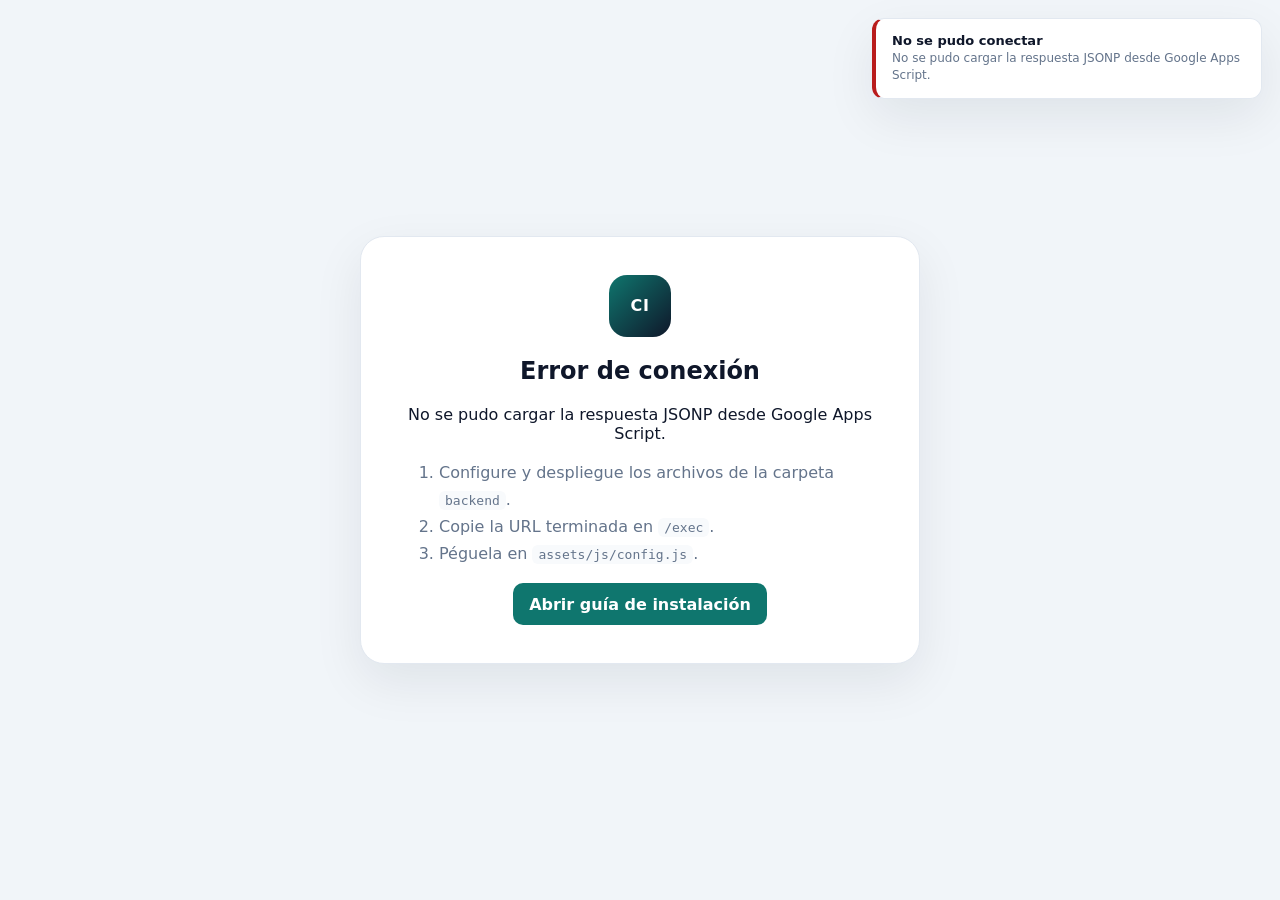
<file: index.html>
<!doctype html>
<html lang="es">
<head>
  <meta charset="utf-8">
  <meta name="viewport" content="width=device-width, initial-scale=1">
  <meta name="theme-color" content="#0f172a">
  <meta name="description" content="Sistema de control de investigadores, procesos y documentos vinculados con Google Drive y Google Sheets.">
  <title>Control de Investigadores</title>
  <link rel="stylesheet" href="assets/css/styles.css?v=1.5.0">
  <link rel="icon" type="image/x-icon" href="./favicon.ico?v=1.2.1">
  <link rel="shortcut icon" href="./favicon.ico?v=1.2.1">
</head>
<body>
  <div id="toast-container" class="toast-container" aria-live="polite"></div>

  <section id="setup-screen" class="screen centered hidden">
    <div class="setup-card">
      <div class="brand-mark">CI</div>
      <h1 id="setup-title">Configuración pendiente</h1>
      <p id="setup-message">La interfaz está instalada, pero todavía debe conectarse con el backend de Google Apps Script.</p>
      <ol>
        <li>Configure y despliegue los archivos de la carpeta <code>backend</code>.</li>
        <li>Copie la URL terminada en <code>/exec</code>.</li>
        <li>Péguela en <code>assets/js/config.js</code>.</li>
      </ol>
      <a class="button primary" href="docs/GUIA_INSTALACION.md">Abrir guía de instalación</a>
    </div>
  </section>

  <section id="loading-screen" class="screen centered">
    <div class="loader-card">
      <div class="spinner"></div>
      <h1>Conectando con el sistema</h1>
      <p>Validando Google Apps Script, Sheets y Drive.</p>
    </div>
  </section>

  <section id="login-screen" class="screen login-screen hidden">
    <div class="login-visual">
      <div class="login-visual-content">
        <span class="eyebrow">GESTIÓN DE INVESTIGACIÓN</span>
        <h1>Procesos, documentos y seguimiento en un solo lugar.</h1>
        <p>Administre investigadores, estados, carpetas, archivos, credenciales y trazabilidad con acceso individual.</p>
        <div class="feature-grid">
          <div><strong>Drive</strong><span>Archivos y carpetas</span></div>
          <div><strong>Sheets</strong><span>Datos centralizados</span></div>
          <div><strong>Roles</strong><span>Acceso por investigador</span></div>
          <div><strong>Auditoría</strong><span>Registro de acciones</span></div>
        </div>
      </div>
    </div>
    <div class="login-panel">
      <form id="login-form" class="login-card" autocomplete="on">
        <div class="brand-row">
          <div class="brand-mark">CI</div>
          <div>
            <strong id="login-app-name">Control de Investigadores</strong>
            <span id="login-organization">Centro de Investigación</span>
          </div>
        </div>
        <div>
          <h2>Iniciar sesión</h2>
          <p>Ingrese con la cuenta creada por el administrador.</p>
        </div>
        <label>
          Usuario
          <input id="login-username" name="username" type="text" required minlength="3" maxlength="80" autocomplete="username" placeholder="ej. eramos">
        </label>
        <label>
          Contraseña
          <div class="password-field">
            <input id="login-password" name="password" type="password" required minlength="8" maxlength="128" autocomplete="current-password" placeholder="••••••••">
            <button class="icon-button" type="button" data-toggle-password="login-password" aria-label="Mostrar u ocultar contraseña">◉</button>
          </div>
        </label>
        <button id="login-button" class="button primary full" type="submit">Ingresar</button>
        <p class="security-note">Las contraseñas de acceso se validan en Google Apps Script y no se guardan en GitHub Pages.</p>
      </form>
    </div>
  </section>

  <div id="app-shell" class="app-shell hidden">
    <aside id="sidebar" class="sidebar">
      <div class="sidebar-brand">
        <div class="brand-mark small">CI</div>
        <div>
          <strong id="app-name">Control de Investigadores</strong>
          <span id="organization-name">Sustainability</span>
        </div>
      </div>

      <nav id="main-nav" class="main-nav" aria-label="Navegación principal">
        <button class="nav-item active" data-view="dashboard"><span>▦</span> Panel general</button>
        <button class="nav-item" data-view="processes"><span>▤</span> Procesos</button>
        <button class="nav-item" data-view="documents"><span>▧</span> Documentos</button>
        <button class="nav-item" data-view="credentials"><span>⌘</span> Credenciales</button>
        <button class="nav-item admin-only" data-view="investigators"><span>♙</span> Investigadores</button>
        <button class="nav-item admin-only" data-view="users"><span>♙</span> Usuarios</button>
        <button class="nav-item admin-only" data-view="audit"><span>≡</span> Auditoría</button>
      </nav>

      <div class="sidebar-footer">
        <div class="user-summary">
          <div id="user-avatar" class="avatar">U</div>
          <div>
            <strong id="sidebar-user-name">Usuario</strong>
            <span id="sidebar-user-role">Investigador</span>
          </div>
        </div>
        <button id="logout-button" class="button ghost full" type="button">Cerrar sesión</button>
      </div>
    </aside>

    <main class="main-content">
      <header class="topbar">
        <button id="sidebar-toggle" class="icon-button mobile-only" type="button" aria-label="Abrir menú">☰</button>
        <div>
          <h1 id="view-title">Panel general</h1>
          <p id="view-subtitle">Resumen actualizado de los procesos.</p>
        </div>
        <div class="topbar-actions">
          <button id="refresh-button" class="button secondary" type="button">Actualizar</button>
          <button id="primary-action-button" class="button primary admin-only" type="button">Nuevo proceso</button>
        </div>
      </header>

      <section id="view-container" class="view-container" aria-live="polite"></section>
    </main>
  </div>

  <div id="modal-root"></div>

  <template id="empty-state-template">
    <div class="empty-state">
      <div class="empty-icon">□</div>
      <h3>Sin información disponible</h3>
      <p>No existen registros para los filtros seleccionados.</p>
    </div>
  </template>

  <script src="assets/js/config.js?v=1.5.0"></script>
  <script src="assets/js/api.js?v=1.5.0"></script>
  <script src="assets/js/app.js?v=1.5.0"></script>
</body>
</html>
</file>
<file: assets/css/styles.css>
:root {
  --bg: #f1f5f9;
  --surface: #ffffff;
  --surface-2: #f8fafc;
  --text: #0f172a;
  --muted: #64748b;
  --border: #e2e8f0;
  --primary: #0f766e;
  --primary-dark: #115e59;
  --primary-soft: #ccfbf1;
  --danger: #b91c1c;
  --danger-soft: #fee2e2;
  --warning: #b45309;
  --warning-soft: #fef3c7;
  --info: #1d4ed8;
  --info-soft: #dbeafe;
  --success: #15803d;
  --success-soft: #dcfce7;
  --shadow: 0 18px 50px rgba(15, 23, 42, 0.08);
  --radius: 16px;
}

* { box-sizing: border-box; }
html { min-height: 100%; background: var(--bg); }
body { margin: 0; min-height: 100vh; color: var(--text); background: var(--bg); font-family: Inter, ui-sans-serif, system-ui, -apple-system, BlinkMacSystemFont, "Segoe UI", sans-serif; }
button, input, select, textarea { font: inherit; }
button { cursor: pointer; }
a { color: inherit; }
.hidden { display: none !important; }
.mobile-only { display: none !important; }

.screen { min-height: 100vh; }
.centered { display: grid; place-items: center; padding: 32px; }
.setup-card, .loader-card { width: min(560px, 100%); padding: 38px; border: 1px solid var(--border); border-radius: 24px; background: var(--surface); box-shadow: var(--shadow); text-align: center; }
.setup-card ol { text-align: left; color: var(--muted); line-height: 1.7; }
.setup-card code { padding: 2px 6px; border-radius: 6px; background: var(--surface-2); }
.brand-mark { display: grid; width: 62px; height: 62px; place-items: center; margin: 0 auto 18px; border-radius: 18px; color: #fff; background: linear-gradient(135deg, var(--primary), #0f172a); font-weight: 800; letter-spacing: .04em; }
.brand-mark.small { width: 42px; height: 42px; margin: 0; border-radius: 12px; font-size: 14px; }
.spinner { width: 44px; height: 44px; margin: 0 auto 18px; border: 4px solid var(--border); border-top-color: var(--primary); border-radius: 50%; animation: spin .8s linear infinite; }
@keyframes spin { to { transform: rotate(360deg); } }

.login-screen { display: grid; grid-template-columns: minmax(0, 1.25fr) minmax(420px, .75fr); background: var(--surface); }
.login-visual { position: relative; display: flex; align-items: flex-end; min-height: 100vh; padding: 64px; overflow: hidden; color: #fff; background: radial-gradient(circle at 20% 20%, rgba(45, 212, 191, .35), transparent 30%), radial-gradient(circle at 80% 30%, rgba(59, 130, 246, .25), transparent 28%), linear-gradient(145deg, #0f172a 0%, #134e4a 100%); }
.login-visual::before { content: ""; position: absolute; inset: 0; opacity: .18; background-image: linear-gradient(rgba(255,255,255,.08) 1px, transparent 1px), linear-gradient(90deg, rgba(255,255,255,.08) 1px, transparent 1px); background-size: 48px 48px; mask-image: linear-gradient(to top, #000, transparent 80%); }
.login-visual-content { position: relative; z-index: 1; max-width: 730px; }
.login-visual h1 { max-width: 690px; margin: 12px 0 20px; font-size: clamp(40px, 5vw, 72px); line-height: 1.02; letter-spacing: -.04em; }
.login-visual p { max-width: 620px; margin: 0 0 34px; color: #cbd5e1; font-size: 18px; line-height: 1.6; }
.eyebrow { color: #99f6e4; font-size: 12px; font-weight: 800; letter-spacing: .2em; }
.feature-grid { display: grid; grid-template-columns: repeat(4, 1fr); gap: 14px; }
.feature-grid div { padding: 18px; border: 1px solid rgba(255,255,255,.16); border-radius: 16px; background: rgba(255,255,255,.06); backdrop-filter: blur(12px); }
.feature-grid strong, .feature-grid span { display: block; }
.feature-grid span { margin-top: 5px; color: #cbd5e1; font-size: 12px; }
.login-panel { display: grid; place-items: center; padding: 48px; }
.login-card { width: min(430px, 100%); display: grid; gap: 22px; }
.brand-row { display: flex; align-items: center; gap: 14px; }
.brand-row .brand-mark { margin: 0; width: 48px; height: 48px; border-radius: 14px; }
.brand-row strong, .brand-row span { display: block; }
.brand-row span { margin-top: 3px; color: var(--muted); font-size: 13px; }
.login-card h2 { margin: 0 0 6px; font-size: 30px; letter-spacing: -.03em; }
.login-card p { margin: 0; color: var(--muted); line-height: 1.5; }
label { display: grid; gap: 8px; color: #334155; font-size: 13px; font-weight: 700; }
input, select, textarea { width: 100%; min-height: 44px; padding: 10px 12px; border: 1px solid #cbd5e1; border-radius: 10px; color: var(--text); background: #fff; outline: none; transition: border-color .15s, box-shadow .15s; }
textarea { min-height: 100px; resize: vertical; }
input:focus, select:focus, textarea:focus { border-color: var(--primary); box-shadow: 0 0 0 3px rgba(15, 118, 110, .12); }
.password-field { position: relative; }
.password-field input { padding-right: 48px; }
.password-field .icon-button { position: absolute; right: 4px; top: 4px; }
.security-note { text-align: center; font-size: 12px; }

.button { display: inline-flex; min-height: 42px; align-items: center; justify-content: center; gap: 8px; padding: 9px 15px; border: 1px solid transparent; border-radius: 10px; font-weight: 750; text-decoration: none; transition: transform .12s, background .15s, border-color .15s; }
.button:hover { transform: translateY(-1px); }
.button:disabled { cursor: not-allowed; opacity: .55; transform: none; }
.button.primary { color: #fff; background: var(--primary); }
.button.primary:hover { background: var(--primary-dark); }
.button.secondary { color: var(--text); border-color: var(--border); background: var(--surface); }
.button.secondary:hover, .button.ghost:hover { background: var(--surface-2); }
.button.ghost { color: inherit; border-color: transparent; background: transparent; }
.button.danger { color: var(--danger); border-color: #fecaca; background: #fff; }
.button.small { min-height: 34px; padding: 6px 10px; font-size: 12px; }
.button.full { width: 100%; }
.icon-button { display: inline-grid; width: 38px; height: 38px; place-items: center; padding: 0; border: 0; border-radius: 9px; color: var(--muted); background: transparent; }
.icon-button:hover { color: var(--text); background: var(--surface-2); }

.app-shell { display: grid; grid-template-columns: 260px minmax(0, 1fr); min-height: 100vh; }
.sidebar { position: sticky; top: 0; display: flex; flex-direction: column; height: 100vh; padding: 22px 16px; color: #e2e8f0; background: #0f172a; }
.sidebar-brand { display: flex; align-items: center; gap: 12px; padding: 0 8px 24px; border-bottom: 1px solid rgba(255,255,255,.08); }
.sidebar-brand strong, .sidebar-brand span { display: block; }
.sidebar-brand strong { font-size: 14px; }
.sidebar-brand span { margin-top: 3px; color: #94a3b8; font-size: 11px; }
.main-nav { display: grid; gap: 6px; margin-top: 24px; }
.nav-item { display: flex; min-height: 44px; align-items: center; gap: 11px; padding: 10px 12px; border: 0; border-radius: 10px; color: #cbd5e1; background: transparent; text-align: left; font-weight: 650; }
.nav-item span { width: 20px; color: #94a3b8; text-align: center; }
.nav-item:hover { color: #fff; background: rgba(255,255,255,.06); }
.nav-item.active { color: #fff; background: rgba(45, 212, 191, .14); }
.nav-item.active span { color: #5eead4; }
.sidebar-footer { margin-top: auto; padding-top: 18px; border-top: 1px solid rgba(255,255,255,.08); }
.user-summary { display: flex; align-items: center; gap: 10px; margin-bottom: 14px; padding: 0 6px; }
.avatar { display: grid; width: 38px; height: 38px; flex: 0 0 auto; place-items: center; border-radius: 50%; color: #0f172a; background: #99f6e4; font-weight: 800; }
.user-summary strong, .user-summary span { display: block; }
.user-summary strong { max-width: 150px; overflow: hidden; text-overflow: ellipsis; white-space: nowrap; font-size: 13px; }
.user-summary span { margin-top: 2px; color: #94a3b8; font-size: 11px; }
.sidebar .button.ghost { color: #cbd5e1; border-color: rgba(255,255,255,.1); }
.sidebar .button.ghost:hover { color: #fff; background: rgba(255,255,255,.06); }

.main-content { min-width: 0; }
.topbar { position: sticky; top: 0; z-index: 10; display: flex; align-items: center; justify-content: space-between; gap: 20px; min-height: 88px; padding: 18px 30px; border-bottom: 1px solid var(--border); background: rgba(255,255,255,.92); backdrop-filter: blur(16px); }
.topbar h1 { margin: 0; font-size: 24px; letter-spacing: -.025em; }
.topbar p { margin: 4px 0 0; color: var(--muted); font-size: 13px; }
.topbar-actions { display: flex; gap: 10px; }
.view-container { padding: 26px 30px 48px; }

.metrics-grid { display: grid; grid-template-columns: repeat(4, minmax(0, 1fr)); gap: 16px; margin-bottom: 22px; }
.metric-card { padding: 20px; border: 1px solid var(--border); border-radius: var(--radius); background: var(--surface); box-shadow: 0 8px 28px rgba(15,23,42,.04); }
.metric-card .metric-label { color: var(--muted); font-size: 12px; font-weight: 750; text-transform: uppercase; letter-spacing: .06em; }
.metric-card .metric-value { display: block; margin-top: 12px; font-size: 34px; line-height: 1; letter-spacing: -.04em; }
.metric-card .metric-note { display: block; margin-top: 10px; color: var(--muted); font-size: 12px; }

.content-grid { display: grid; grid-template-columns: minmax(0, 1.45fr) minmax(300px, .55fr); gap: 18px; }
.card { border: 1px solid var(--border); border-radius: var(--radius); background: var(--surface); box-shadow: 0 8px 28px rgba(15,23,42,.035); }
.card-header { display: flex; align-items: center; justify-content: space-between; gap: 16px; padding: 18px 20px; border-bottom: 1px solid var(--border); }
.card-header h2, .card-header h3 { margin: 0; font-size: 16px; }
.card-body { padding: 20px; }
.card-body.flush { padding: 0; }

.toolbar { display: flex; flex-wrap: wrap; align-items: center; gap: 10px; margin-bottom: 16px; }
.toolbar .search-box { position: relative; flex: 1 1 260px; }
.toolbar .search-box input { padding-left: 38px; }
.toolbar .search-box::before { content: "⌕"; position: absolute; left: 13px; top: 9px; color: var(--muted); font-size: 18px; }
.toolbar select { width: auto; min-width: 160px; }
.toolbar .spacer { flex: 1; }

.table-wrap { overflow: auto; }
table { width: 100%; border-collapse: collapse; }
th, td { padding: 13px 15px; border-bottom: 1px solid var(--border); text-align: left; vertical-align: middle; font-size: 13px; }
th { position: sticky; top: 0; z-index: 1; color: #475569; background: var(--surface-2); font-size: 11px; text-transform: uppercase; letter-spacing: .04em; }
tbody tr:hover { background: #f8fafc; }
td strong { display: block; }
.cell-subtitle { display: block; margin-top: 3px; color: var(--muted); font-size: 11px; }
.actions { display: flex; gap: 5px; justify-content: flex-end; }

.badge { display: inline-flex; min-height: 24px; align-items: center; padding: 4px 9px; border-radius: 999px; font-size: 11px; font-weight: 800; white-space: nowrap; }
.badge.neutral { color: #475569; background: #e2e8f0; }
.badge.success { color: var(--success); background: var(--success-soft); }
.badge.warning { color: var(--warning); background: var(--warning-soft); }
.badge.danger { color: var(--danger); background: var(--danger-soft); }
.badge.info { color: var(--info); background: var(--info-soft); }
.badge.primary { color: var(--primary-dark); background: var(--primary-soft); }
.priority-dot { display: inline-block; width: 9px; height: 9px; margin-right: 7px; border-radius: 50%; background: #94a3b8; }
.priority-dot.alta, .priority-dot.urgente { background: #dc2626; }
.priority-dot.media { background: #f59e0b; }
.priority-dot.baja { background: #22c55e; }
.progress { width: 120px; height: 7px; overflow: hidden; border-radius: 999px; background: #e2e8f0; }
.progress span { display: block; height: 100%; background: var(--primary); }
.progress-label { display: block; margin-top: 4px; color: var(--muted); font-size: 11px; }

.status-list { display: grid; gap: 13px; }
.status-row { display: grid; grid-template-columns: minmax(0, 1fr) auto; align-items: center; gap: 10px; }
.status-row span { color: var(--muted); font-size: 13px; }
.status-row strong { font-size: 13px; }
.activity-list { display: grid; gap: 12px; }
.activity-item { padding-left: 14px; border-left: 2px solid var(--border); }
.activity-item strong { display: block; font-size: 13px; }
.activity-item span { display: block; margin-top: 3px; color: var(--muted); font-size: 11px; }

.process-cards { display: grid; grid-template-columns: repeat(3, minmax(0, 1fr)); gap: 16px; }
.process-card { display: grid; gap: 14px; padding: 18px; border: 1px solid var(--border); border-radius: 14px; background: var(--surface); }
.process-card-header { display: flex; align-items: flex-start; justify-content: space-between; gap: 10px; }
.process-card h3 { margin: 0; font-size: 15px; line-height: 1.35; }
.process-card p { margin: 4px 0 0; color: var(--muted); font-size: 12px; }
.process-meta { display: grid; grid-template-columns: repeat(2, minmax(0, 1fr)); gap: 10px; }
.process-meta div { padding: 10px; border-radius: 10px; background: var(--surface-2); }
.process-meta span, .process-meta strong { display: block; }
.process-meta span { color: var(--muted); font-size: 10px; text-transform: uppercase; }
.process-meta strong { margin-top: 4px; font-size: 12px; }

.file-browser { display: grid; grid-template-columns: 260px minmax(0, 1fr); min-height: 520px; }
.folder-panel { padding: 16px; border-right: 1px solid var(--border); background: var(--surface-2); }
.folder-panel h3 { margin: 0 0 13px; font-size: 13px; }
.folder-list { display: grid; gap: 4px; }
.folder-item { width: 100%; display: flex; align-items: center; gap: 8px; padding: 9px 10px; border: 0; border-radius: 8px; color: #334155; background: transparent; text-align: left; font-size: 12px; }
.folder-item:hover, .folder-item.active { color: var(--primary-dark); background: var(--primary-soft); }
.file-panel { min-width: 0; padding: 18px; }
.file-breadcrumb { display: flex; flex-wrap: wrap; align-items: center; gap: 6px; margin-bottom: 14px; color: var(--muted); font-size: 12px; }
.file-grid { display: grid; grid-template-columns: repeat(4, minmax(0, 1fr)); gap: 12px; }
.file-tile { min-width: 0; padding: 14px; border: 1px solid var(--border); border-radius: 12px; background: #fff; }
.file-tile .file-icon { display: grid; width: 38px; height: 38px; place-items: center; margin-bottom: 10px; border-radius: 10px; color: var(--primary-dark); background: var(--primary-soft); font-weight: 900; }
.file-tile strong { display: block; overflow: hidden; text-overflow: ellipsis; white-space: nowrap; font-size: 12px; }
.file-tile span { display: block; margin-top: 5px; color: var(--muted); font-size: 10px; }
.file-tile .actions { margin-top: 10px; justify-content: flex-start; }

.modal-backdrop { position: fixed; inset: 0; z-index: 100; display: grid; place-items: center; padding: 28px; background: rgba(15,23,42,.62); backdrop-filter: blur(5px); }
.modal { width: min(760px, 100%); max-height: calc(100vh - 56px); overflow: auto; border-radius: 20px; background: var(--surface); box-shadow: 0 30px 100px rgba(15,23,42,.28); }
.modal.large { width: min(1040px, 100%); }
.modal-header { position: sticky; top: 0; z-index: 2; display: flex; align-items: center; justify-content: space-between; gap: 16px; padding: 20px 22px; border-bottom: 1px solid var(--border); background: rgba(255,255,255,.96); backdrop-filter: blur(12px); }
.modal-header h2 { margin: 0; font-size: 19px; }
.modal-header p { margin: 4px 0 0; color: var(--muted); font-size: 12px; }
.modal-body { padding: 22px; }
.modal-footer { position: sticky; bottom: 0; display: flex; justify-content: flex-end; gap: 10px; padding: 16px 22px; border-top: 1px solid var(--border); background: rgba(255,255,255,.96); backdrop-filter: blur(12px); }
.form-grid { display: grid; grid-template-columns: repeat(2, minmax(0, 1fr)); gap: 16px; }
.form-grid .span-2 { grid-column: span 2; }
.field-hint { color: var(--muted); font-size: 11px; font-weight: 500; }
.section-title { grid-column: span 2; margin: 10px 0 -3px; padding-bottom: 8px; border-bottom: 1px solid var(--border); font-size: 13px; }
.checkbox-row { display: flex; align-items: center; gap: 8px; }
.checkbox-row input { width: 16px; min-height: 16px; }

.empty-state { display: grid; place-items: center; min-height: 300px; padding: 36px; text-align: center; }
.empty-icon { display: grid; width: 50px; height: 50px; place-items: center; margin-bottom: 12px; border-radius: 14px; color: var(--primary); background: var(--primary-soft); font-size: 24px; }
.empty-state h3 { margin: 0; }
.empty-state p { max-width: 420px; margin: 7px 0 0; color: var(--muted); font-size: 13px; }

.toast-container { position: fixed; top: 18px; right: 18px; z-index: 200; display: grid; gap: 10px; width: min(390px, calc(100vw - 36px)); }
.toast { display: flex; align-items: flex-start; gap: 10px; padding: 14px 16px; border: 1px solid var(--border); border-radius: 12px; background: var(--surface); box-shadow: var(--shadow); animation: toast-in .18s ease-out; }
.toast.success { border-left: 4px solid var(--success); }
.toast.error { border-left: 4px solid var(--danger); }
.toast.info { border-left: 4px solid var(--info); }
.toast strong { display: block; font-size: 13px; }
.toast span { display: block; margin-top: 2px; color: var(--muted); font-size: 12px; line-height: 1.4; }
@keyframes toast-in { from { transform: translateY(-8px); opacity: 0; } }

.skeleton { overflow: hidden; border-radius: 8px; background: linear-gradient(90deg, #e2e8f0 25%, #f8fafc 50%, #e2e8f0 75%); background-size: 200% 100%; animation: shimmer 1.3s infinite; }
@keyframes shimmer { to { background-position: -200% 0; } }

@media (max-width: 1180px) {
  .metrics-grid { grid-template-columns: repeat(2, minmax(0, 1fr)); }
  .process-cards { grid-template-columns: repeat(2, minmax(0, 1fr)); }
  .file-grid { grid-template-columns: repeat(3, minmax(0, 1fr)); }
  .feature-grid { grid-template-columns: repeat(2, 1fr); }
}

@media (max-width: 900px) {
  .mobile-only { display: inline-grid !important; }
  .login-screen { grid-template-columns: 1fr; }
  .login-visual { display: none; }
  .login-panel { min-height: 100vh; padding: 28px; }
  .app-shell { grid-template-columns: 1fr; }
  .sidebar { position: fixed; z-index: 50; width: 270px; transform: translateX(-100%); transition: transform .2s ease; }
  .sidebar.open { transform: translateX(0); }
  .topbar { padding: 16px 20px; }
  .view-container { padding: 20px; }
  .content-grid { grid-template-columns: 1fr; }
  .file-browser { grid-template-columns: 1fr; }
  .folder-panel { border-right: 0; border-bottom: 1px solid var(--border); }
}

@media (max-width: 660px) {
  .topbar { align-items: flex-start; }
  .topbar-actions { flex-wrap: wrap; justify-content: flex-end; }
  .topbar p { display: none; }
  .view-container { padding: 16px; }
  .metrics-grid, .process-cards, .form-grid { grid-template-columns: 1fr; }
  .form-grid .span-2, .section-title { grid-column: span 1; }
  .file-grid { grid-template-columns: repeat(2, minmax(0, 1fr)); }
  .toolbar select { width: 100%; }
  .modal-backdrop { padding: 12px; }
  .modal { max-height: calc(100vh - 24px); }
  .table-wrap table { min-width: 760px; }
}
</file>
